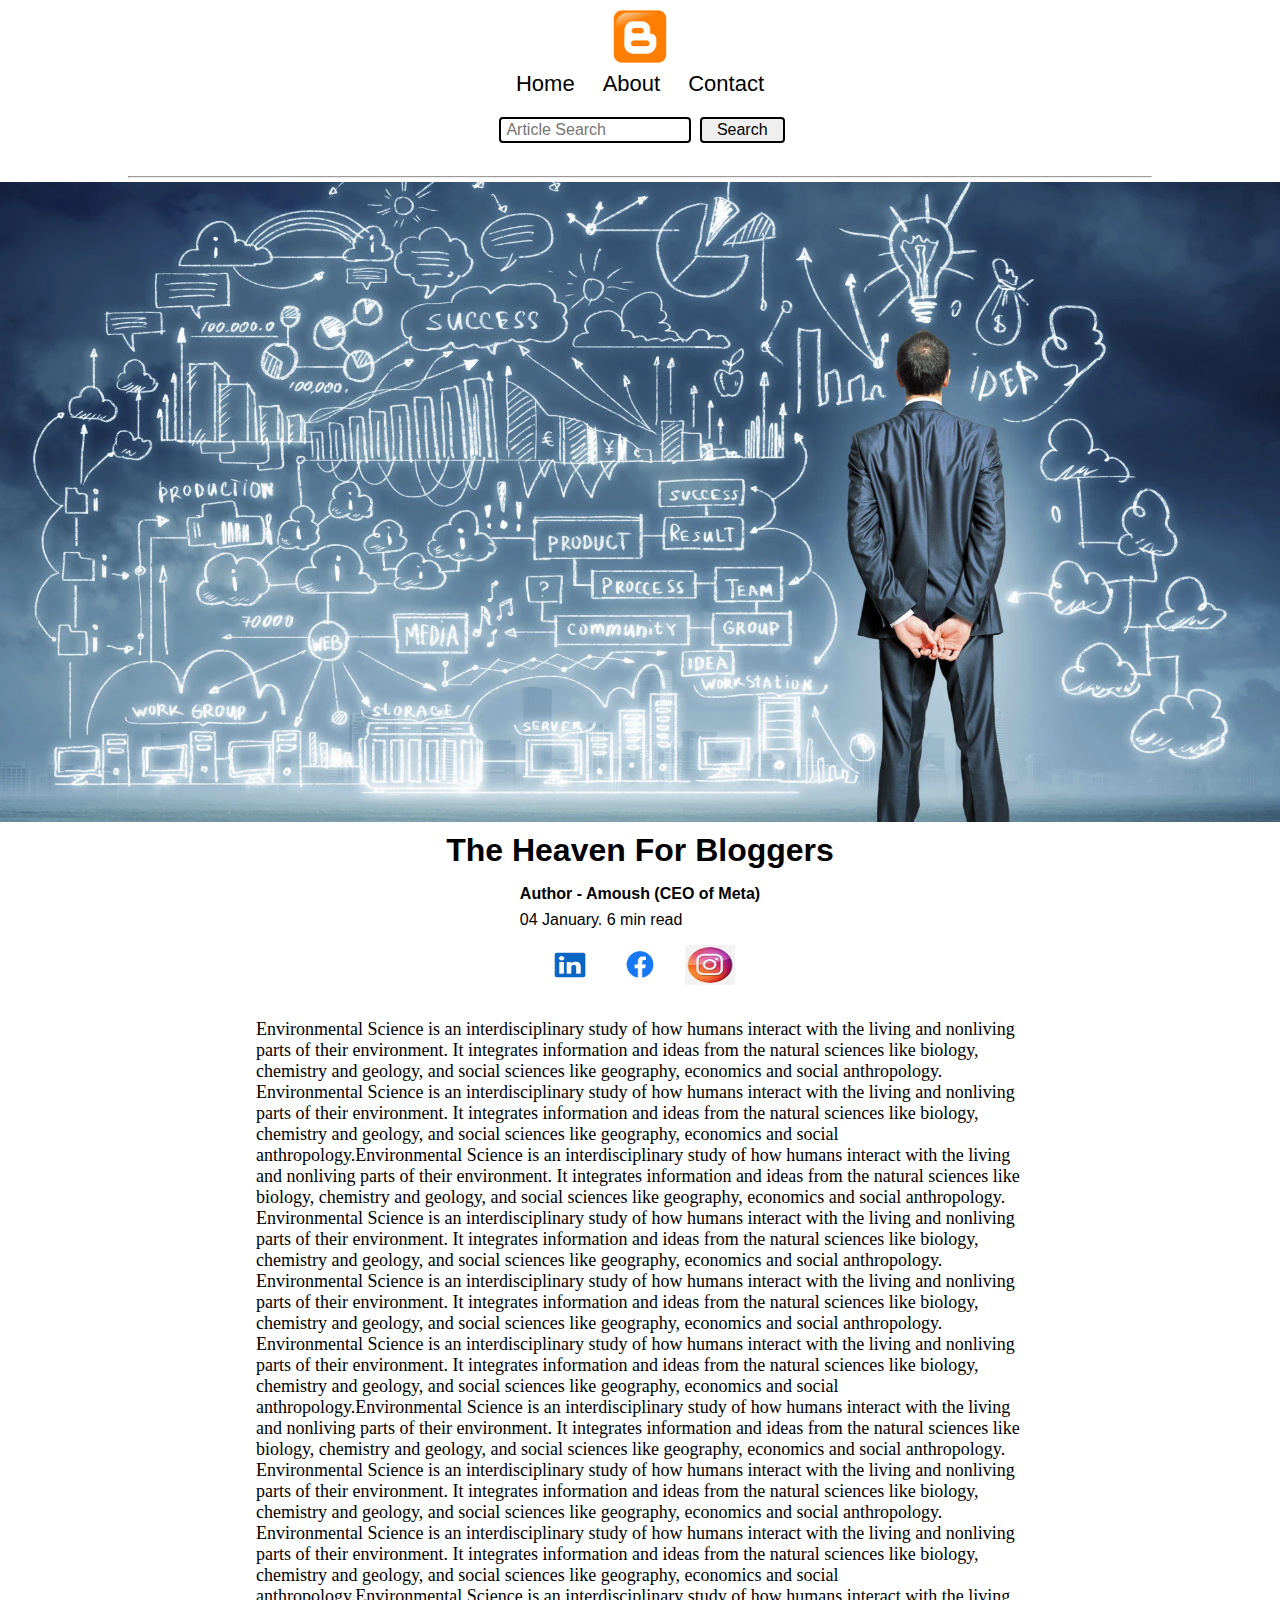
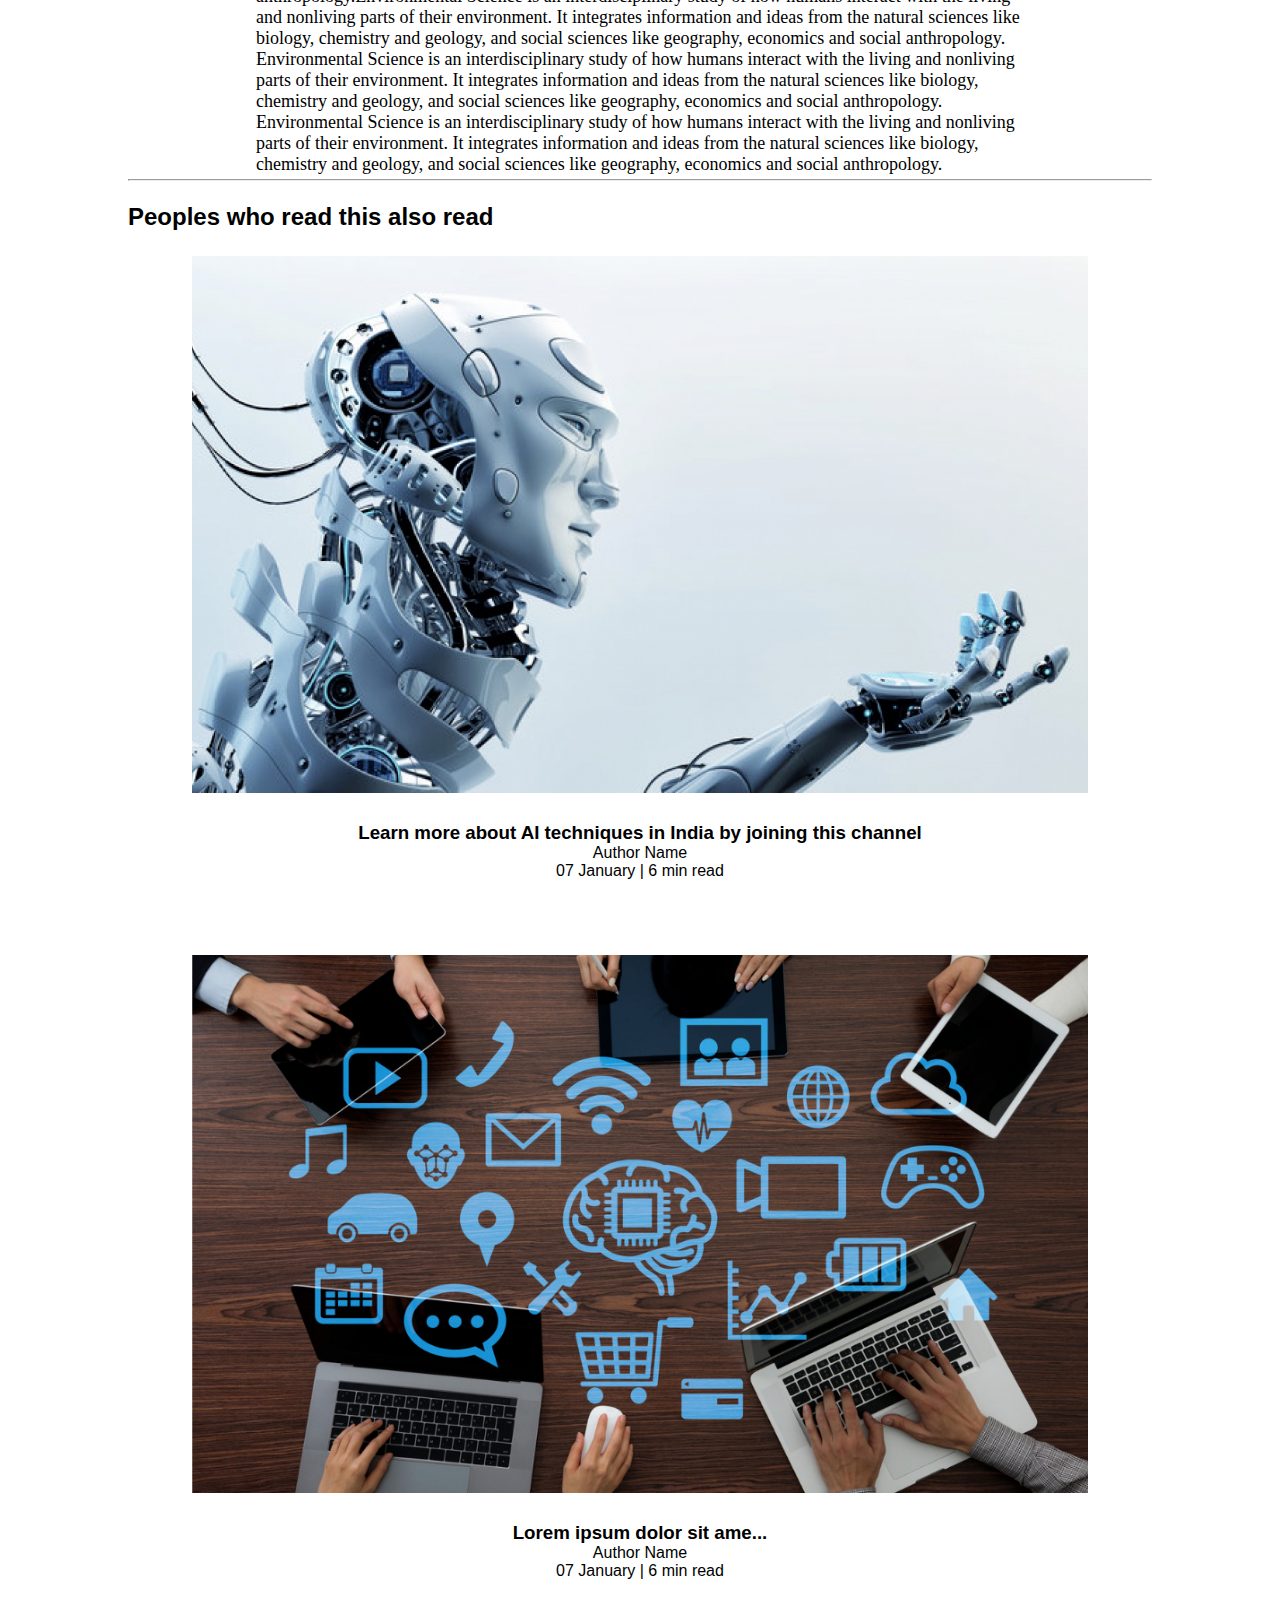
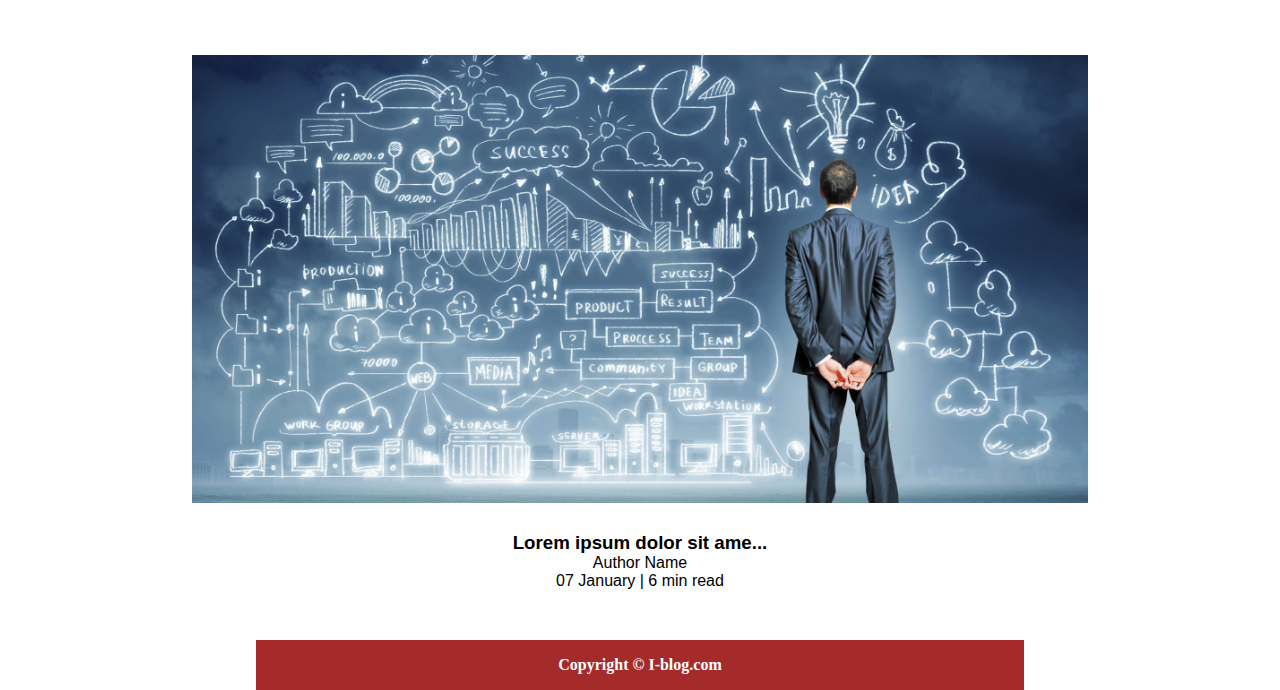
<file: blogpost.html>
<!DOCTYPE html>
<html lang="en">

<head>
    <meta charset="UTF-8">
    <meta http-equiv="X-UA-Compatible" content="IE=edge">
    <meta name="viewport" content="width=device-width, initial-scale=1.0">
    <title>Document</title>
    <link rel="stylesheet" href="css/style.css">
    <link rel="stylesheet" href="css/utils.css">
    <link rel="stylesheet" href="css/blogpost.css">
    <link rel="stylesheet" href="css/mobile.css">


</head>

<body>
    <nav class="navigation max-width-1 m-auto">
        <div class="nav-left">
            <a href="index.html">
                <span><img src="Images\logo.png" width="94px" alt=""></span>
            </a>

            <ul>
                <li><a href="index.html">Home</a></li>
                <li><a href="#">About</a></li>
                <li><a href="/contact.html">Contact</a></li>
            </ul>
        </div>
        <div class="nav-right">
            <form action="/search.html" method="get">
                <input class="form-input" type="text" name="query" placeholder="Article Search">
                <button class="btn">Search</button>
            </form>
        </div>

    </nav>
    <div class="m-auto max-width-1 my-2">
        <hr>
    </div>
    <div class="post-img">
        <img src="/Images/arti (111).webp" alt="">
    </div>
    <div class="max-width-1 m-auto my-2 blog-post-content max-width-2">
        <h1 class="font1">The Heaven For Bloggers</h1>
        <div class="blogspot-meta">
            <div class="author-info">
                <div>
                    <b>Author - Amoush (CEO of Meta)</b>
                </div>
                <div>04 January. 6 min read</div>
            </div>
            <div class="social">
                <div class="linked-in">
                    <img src="Images/linkedin-logo.png" alt="">
                </div>
                <div class="facebook">
                    <img src="Images/facebook.png" alt="">
                </div>
                

                <div class="insta">
                    <img src="Images/insta.jpg" alt="">
                </div>
            </div>
        </div>
        <p>Environmental Science is an interdisciplinary study of how humans interact with the living and nonliving
            parts of their environment. It integrates information and ideas from the natural sciences like biology,
            chemistry and geology, and social sciences like geography, economics and social anthropology.
        </p>
        <p>Environmental Science is an interdisciplinary study of how humans interact with the living and nonliving
            parts of their environment. It integrates information and ideas from the natural sciences like biology,
            chemistry and geology, and social sciences like geography, economics and social anthropology.Environmental
            Science is an interdisciplinary study of how humans interact with the living and nonliving
            parts of their environment. It integrates information and ideas from the natural sciences like biology,
            chemistry and geology, and social sciences like geography, economics and social anthropology.
        </p>
        <p>Environmental Science is an interdisciplinary study of how humans interact with the living and nonliving
            parts of their environment. It integrates information and ideas from the natural sciences like biology,
            chemistry and geology, and social sciences like geography, economics and social anthropology.
        </p>
        <p>Environmental Science is an interdisciplinary study of how humans interact with the living and nonliving
            parts of their environment. It integrates information and ideas from the natural sciences like biology,
            chemistry and geology, and social sciences like geography, economics and social anthropology.
            Environmental Science is an interdisciplinary study of how humans interact with the living and nonliving
            parts of their environment. It integrates information and ideas from the natural sciences like biology,
            chemistry and geology, and social sciences like geography, economics and social anthropology.Environmental
            Science is an interdisciplinary study of how humans interact with the living and nonliving
            parts of their environment. It integrates information and ideas from the natural sciences like biology,
            chemistry and geology, and social sciences like geography, economics and social anthropology.
        </p>
        <p>Environmental Science is an interdisciplinary study of how humans interact with the living and nonliving
            parts of their environment. It integrates information and ideas from the natural sciences like biology,
            chemistry and geology, and social sciences like geography, economics and social anthropology.
            Environmental Science is an interdisciplinary study of how humans interact with the living and nonliving
            parts of their environment. It integrates information and ideas from the natural sciences like biology,
            chemistry and geology, and social sciences like geography, economics and social anthropology.Environmental
            Science is an interdisciplinary study of how humans interact with the living and nonliving
            parts of their environment. It integrates information and ideas from the natural sciences like biology,
            chemistry and geology, and social sciences like geography, economics and social anthropology.
        </p>
        <p>Environmental Science is an interdisciplinary study of how humans interact with the living and nonliving
            parts of their environment. It integrates information and ideas from the natural sciences like biology,
            chemistry and geology, and social sciences like geography, economics and social anthropology.
        </p>
        <p>Environmental Science is an interdisciplinary study of how humans interact with the living and nonliving
            parts of their environment. It integrates information and ideas from the natural sciences like biology,
            chemistry and geology, and social sciences like geography, economics and social anthropology.
        </p>
    </div>
    <div class="max-width-1 m-auto">
        <hr>
    </div>
    <div class="home-articles m-auto max-width-1 font2">
        <h2>Peoples who read this also read</h2>
        <div class="row">
            <div class="home-article more-post">
                <div class="home-article-img">
                    <img src="Images/arti (4).png" alt="article">
                </div>
                <div class="home-article-content font1 center">
                    <a href="blogpost.html">
                        <h3>Learn more about AI techniques in India by joining this channel</h3>
                    </a>
                    <div>Author Name</div>
                    <span>07 January | 6 min read</span>
                </div>

            </div>
            <div class="home-article more-post">
                <div class="home-article-img">
                    <img src="Images/arti (3).png" alt="article">
                </div>
                <div class="home-article-content font1 center">
                    <a href="blogpost.html">
                        <h3>Lorem ipsum dolor sit ame...</h3>
                    </a>
                    <div>Author Name</div>
                    <span>07 January | 6 min read</span>
                </div>

            </div>

            <div class="home-article more-post">
                <div class="home-article-img">
                    <img src="Images/arti (111).webp" alt="article">
                </div>
                <div class="home-article-content font1 center">
                    <a href="blogpost.html">
                        <h3>Lorem ipsum dolor sit ame...</h3>
                    </a>
                    <div>Author Name</div>

                    <span>07 January | 6 min read</span>
                </div>

            </div>
        </div>


    </div>
    <div class="footer max-width-2 m-auto">
        <p>Copyright &copy; I-blog.com</p>
        <a href=""></a>
    </div>

</body>

</html>
</file>
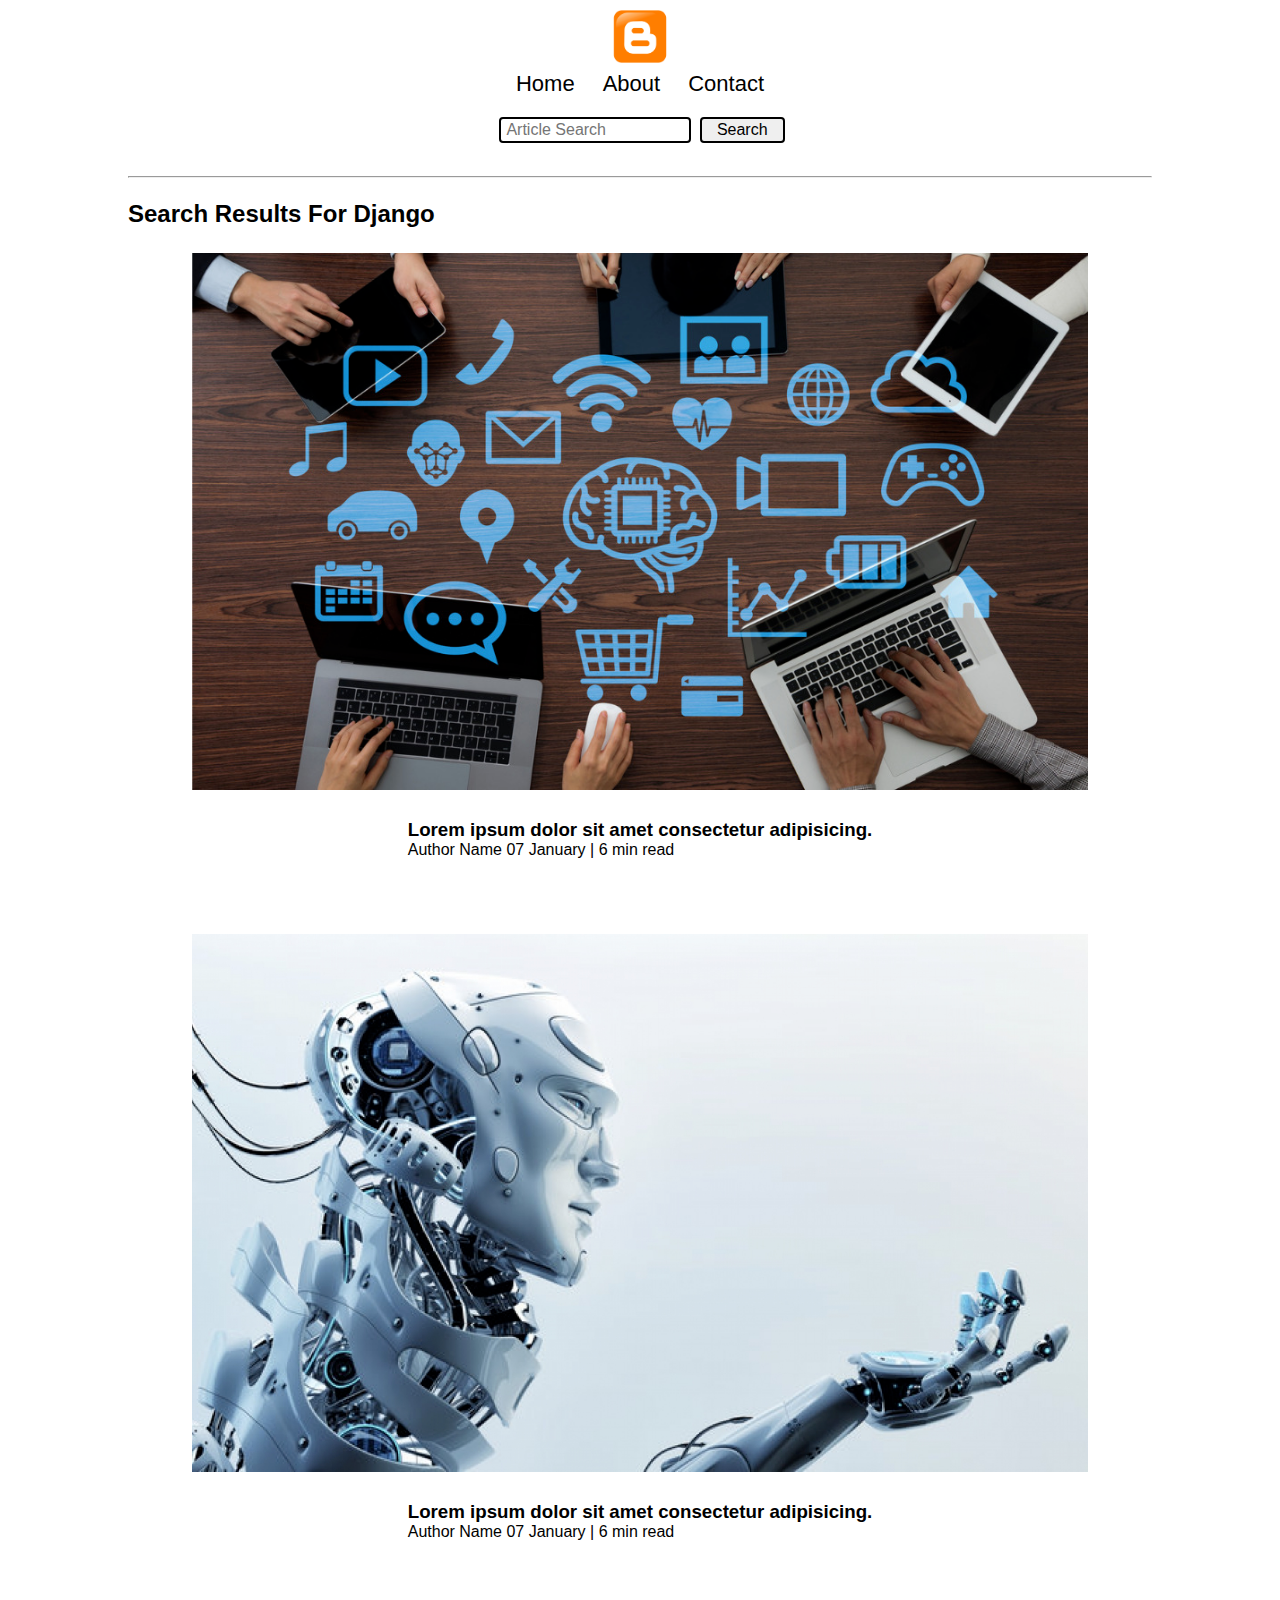
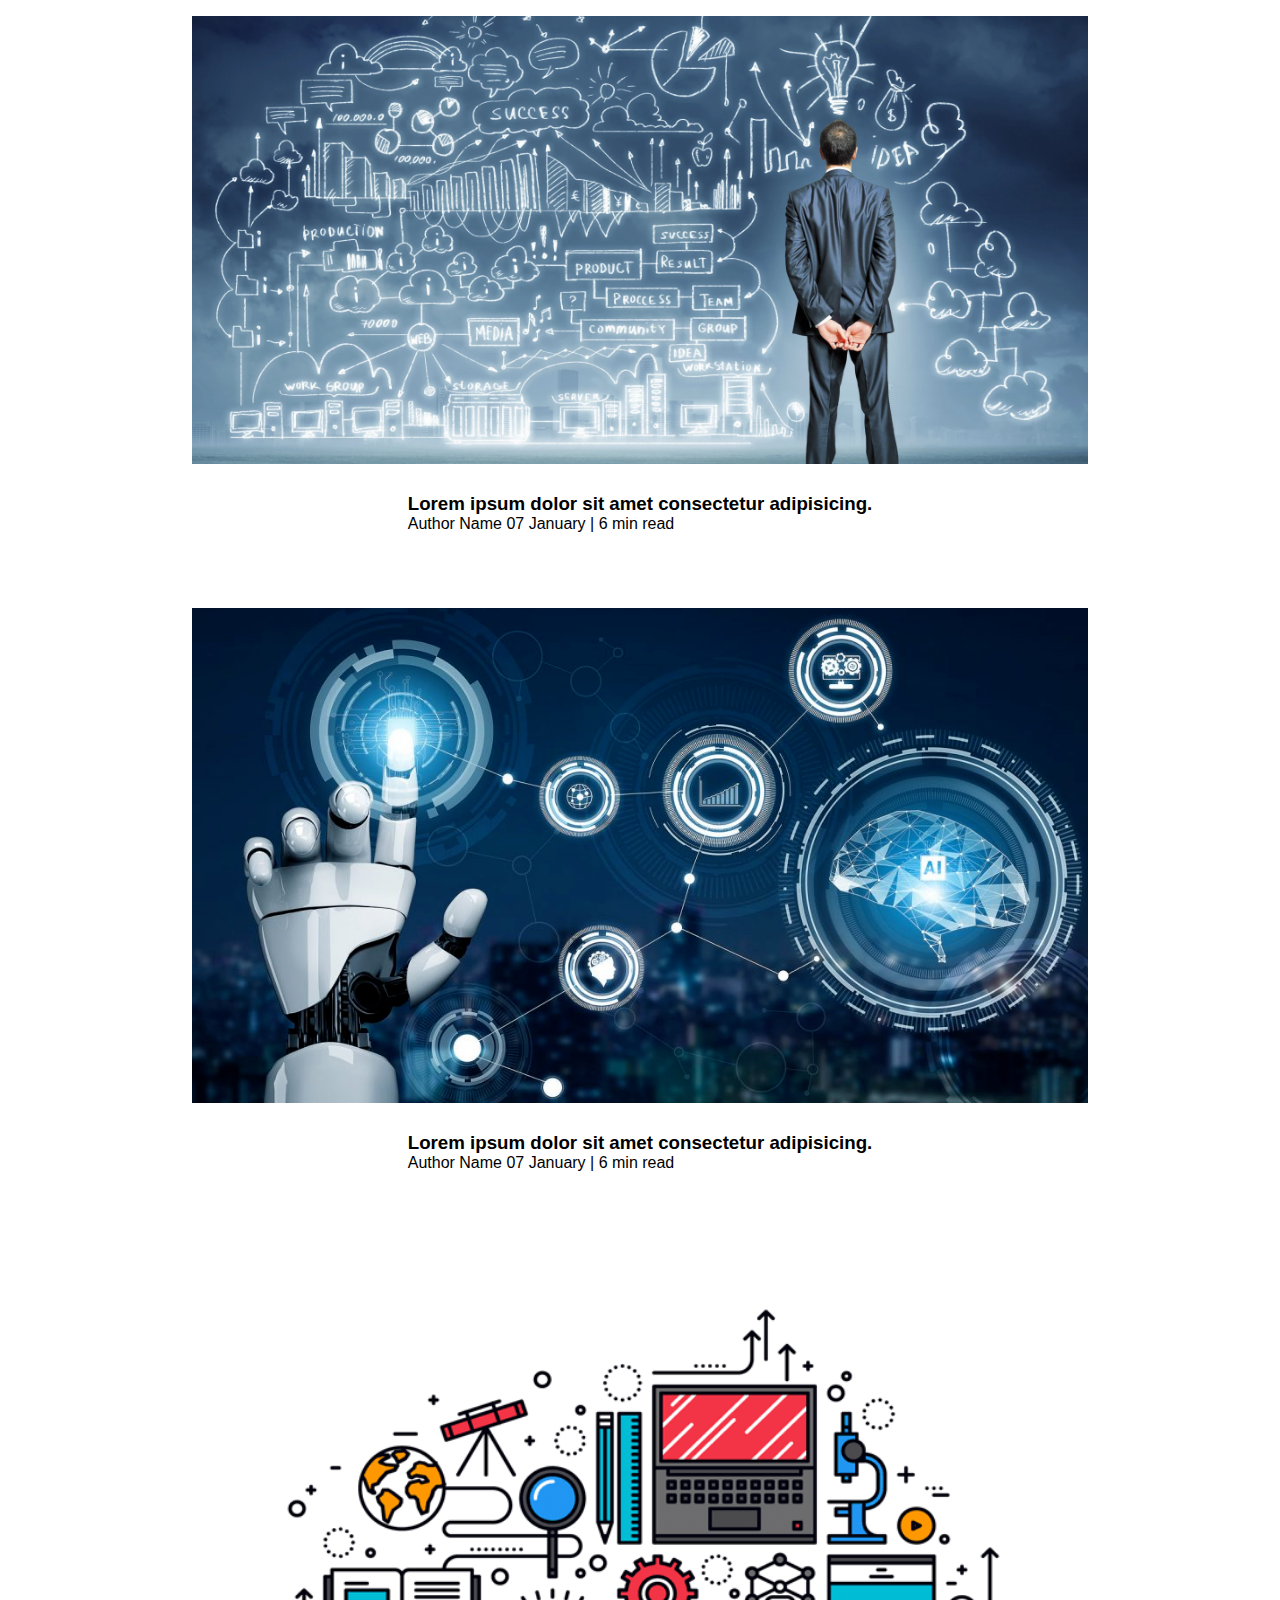
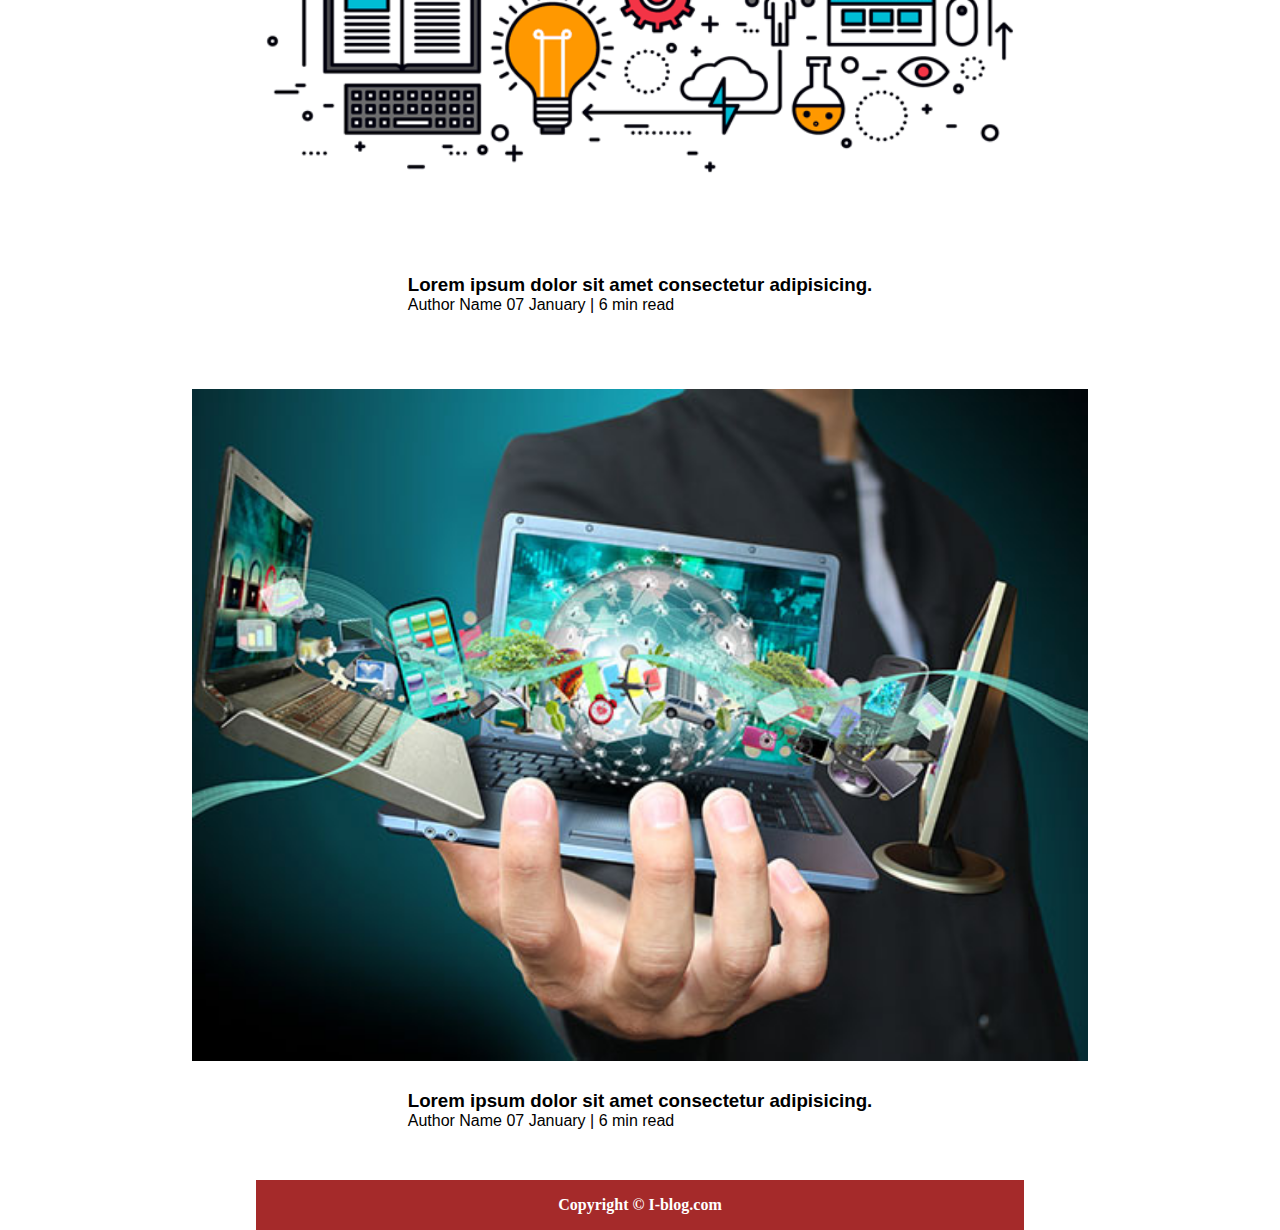
<file: search.html>
<!DOCTYPE html>
<html lang="en">

<head>
    <meta charset="UTF-8">
    <meta http-equiv="X-UA-Compatible" content="IE=edge">
    <meta name="viewport" content="width=device-width, initial-scale=1.0">
    <title>Document</title>
    <link rel="stylesheet" href="css/style.css">
    <link rel="stylesheet" href="css/utils.css">
    <link rel="stylesheet" href="css/mobile.css">
</head>

<body>
    <nav class="navigation max-width-1 m-auto">
        <div class="nav-left">
            <a href="index.html">
                <span><img src="Images\logo.png" width="94px" alt=""></span>
            </a>            
            <ul>
                <li><a href="/index.html">Home</a></li>
                <li><a href="#">About</a></li>
                <li><a href="/contact.html">Contact</a></li>
            </ul>
        </div>
        <div class="nav-right">
            <form action="/search.html" method="get">
                <input class="form-input" type="text" name="query" placeholder="Article Search">
                <button class="btn">Search</button>
            </form>

        </div>

    </nav>
  
   
    <div class="max-width-1 m-auto">
        <hr>
    </div>
    <div class="home-articles m-auto max-width-1 font2">
        <h2>Search Results For Django</h2>
        <div class="home-article">
            <div class="home-article-img">
                <img src="Images/arti (3).png" alt="article">
            </div>
            <div class="home-article-content font1">
                <a href="blogpost.html">
                    <h3>Lorem ipsum dolor sit amet consectetur adipisicing.</h3>
                </a>
                <span>Author Name</span>
                <span>07 January | 6 min read</span>
            </div>

        </div>
        <div class="home-article">
            <div class="home-article-img">
                <img src="Images/arti (4).png" alt="article">
            </div>
            <div class="home-article-content font1">
                <a href="blogpost.html">
                    <h3>Lorem ipsum dolor sit amet consectetur adipisicing.</h3>
                </a>
                <span>Author Name</span>
                <span>07 January | 6 min read</span>
            </div>

        </div>
        <div class="home-article">
            <div class="home-article-img">
                <img src="Images/arti (111).webp" alt="article">
            </div>
            <div class="home-article-content font1">
                <a href="blogpost.html">
                    <h3>Lorem ipsum dolor sit amet consectetur adipisicing.</h3>
                </a>
                <span>Author Name</span>
                <span>07 January | 6 min read</span>
            </div>

        </div>
        <div class="home-article">
            <div class="home-article-img">
                <img src="Images/arti (2).png" alt="article">
            </div>
            <div class="home-article-content font1">
                <a href="blogpost.html">
                    <h3>Lorem ipsum dolor sit amet consectetur adipisicing.</h3>
                </a>
                <span>Author Name</span>
                <span>07 January | 6 min read</span>
            </div>

        </div>
        <div class="home-article">
            <div class="home-article-img">
                <img src="Images/arti (11).png" alt="article">
            </div>
            <div class="home-article-content font1">
                <a href="blogpost.html">
                    <h3>Lorem ipsum dolor sit amet consectetur adipisicing.</h3>
                </a>
                <span>Author Name</span>
                <span>07 January | 6 min read</span>
            </div>

        </div>
        <div class="home-article">
            <div class="home-article-img">
                <img src="Images/arti (1).jpg" alt="article">
            </div>
            <div class="home-article-content font1">
                <a href="blogpost.html">
                    <h3>Lorem ipsum dolor sit amet consectetur adipisicing.</h3>
                </a>
                <span>Author Name</span>
                <span>07 January | 6 min read</span>
            </div>

        </div>

    </div>
    <div class="footer max-width-2 m-auto">
        <p>Copyright &copy; I-blog.com</p>
        <a href=""></a>
    </div>

</body>

</html>
</file>
<file: css/style.css>
*{
    margin: 0;
    padding: 0;
}
.navigation{
    margin-top: 23px;
    font-family: var(--font2);
    /* height: 74px; */
    /* background-color: red; */
    display: flex;
    justify-content: space-between;
    align-items: center;
}
.content{
    height: 100%;
    /* background-color: rgb(144, 144, 160); */
    display: flex;
    padding: 2px;
    position: relative;
}
.content::after{
    content: "";
    background-image:url('../images/arti (11).png');
    position: absolute;
    background-repeat: no-repeat;
    background-position: center;
    width: 100%;
    height: inherit;
    opacity: 0.25;
}
.content-left{
    font-family: var(--font1);
    flex-direction: column;
    display: flex;
    justify-content: center;
    padding: 40px;
    z-index: 1;
}
.content-right{
    display: flex;
    align-items: center;
    justify-content: center;
}
.content-right img{
    height: 255px;
    width: 20vw;
    margin-left:10px;
    border: 2px solid black;
    border-radius: 50%;
}

.nav-left{
    font-size: 35px;
    display: flex;
}
.nav-left span{
    margin-top: 2px;
}
.nav-left ul li{
    list-style: none;
    margin: 0 14px;
    font-family: var(--font1);
}
.nav-left ul li a{
    text-decoration: none;
    color: black;
}
.nav-left ul li a:hover{
    color: var(--main-bg-color);
    font-weight: bold;
}

.nav-left ul{
    display: flex;
    align-items: center;
    margin: 0px 80px;
    font-size: 22px;

}
.home-articles{
    padding-top: 22px;
    margin-top: 23px;
    position: relative;
}
.year-box{
    position:absolute;
    width: 34px;
    height: 105px;
    right: 0px;
    width: 234px;
    top: 100px;
}
.year-box div{
    margin: 12px 0px;
}

.home-article{
    display: flex;
    padding: 25px;
}
.home-article img{
    width: 300px;
}
.home-article-content{
    align-self: center;
    padding:25px;
}
.home-article-content a{
    text-decoration: none;
    color: black;
}
.footer{
    height: 50px;
    /* background-color: blueviolet; */
    display: flex;
    align-items: center;
    justify-content: center;
    flex-direction: column;
    font-weight: bold;
    color: white;
    background-color: var(--main-bg-color);
}
</file>
<file: css/utils.css>
:root{
    --main-bg-color:brown;
    --font1:'Gill Sans', 'Gill Sans MT', Calibri, 'Trebuchet MS', sans-serif;
    --font2:'Franklin Gothic Medium', 'Arial Narrow', Arial, sans-serif;
}
.font1{
    font-family: var(--font1);
}
.font2{
    font-family: var(--font2);
}
.max-width-1{
    max-width: 80vw;
}
.max-width-2{
    max-width: 60vw;
}
.m-auto{
    margin: auto;
}
.mx-1{
    margin-left: 23px;
    margin-right: 23px;
}
.my-2{
    margin-bottom: 4px;
    margin-top: 6px;
}
.btn{
    padding: 2px 15px;
    border: 2px solid black;
    border-radius: 4px;
    font-size: 16px;
    font-family: var(--font1);
    cursor: pointer;
    transition:all 0.3s ease-in-out;
}
.btn:hover{
    color: white;
    background-color: var(--main-bg-color);
}
.form-input{
    padding: 2px 5px;
    font-size: 16px;
    border: 2px solid black;
    border-radius: 4px;
    margin: 0px 4px;
    font-family: var(--font1);
}
.form-box input, textarea{
    width: 44vw;
    padding:0px 6px;
    margin: 7px;
    font-size: 18px;
    font-family: var(--font1);
    border: 2px solid rgb(121, 86, 23);

}
.center{
    text-align: center;
}
</file>
<file: css/blogpost.css>
.post-img{
    height: 404px;
    overflow: hidden;
}
.post-img img{
    width: 100%;

}
.blog-post-content h1{
    text-align: center;
}
.blog-post-content p{
    font-size: 18px;
}
.row{
    display: flex;
    
}
.more-post{
    flex-direction: column;
    justify-content: center;
    align-items: center;
}
.blogspot-meta{
    display: flex;
    justify-content: space-between;
}
.author-info{
    margin: 12px 0;
}
.author-info div{
    padding: 4px 0px;
    font-family: var(--font2);
}
.social{
    display: flex;
    align-items: center;
}
.social div img{
    width: 50px;
    padding: 0px 10px;
    cursor: pointer;
}
.linked-in img{
    height: 40px;
}
.insta img{
    height: 40px;

}
</file>
<file: css/mobile.css>
@media screen and (max-width:1300px){
    .navigation{
        flex-direction: column;
        margin-bottom: 23px;
    }
    .navigation div{
        margin: 10px 0;
    }
    .nav-left{
        flex-direction: column;
        text-align: center;
    }
    .content-right{
        display: none;
    }
    .home-article{
        flex-direction: column;
    }
    .home-article-img{
        text-align: center;
    }
    .year-box{
        top: 25px;
        left: 60vw;
        font-size: 11px;
        display: flex;
    }
    .year-box div{
        margin: 0;
        padding: 3px;
    }
    .home-article img{
        width: 70vw;
    }
    /* .form-input{
        width: 50%;
    } */
    .form-input input,textarea{
        width: 60vw;
    }
    .row{
        flex-direction: column;
    }
    .social{
        padding: 0;
    }
    .blogspot-meta{
        flex-direction: column;
        align-items: center;
        margin-bottom: 30px;
    }
    .post-img{
        height: auto;
    }
}
</file>
